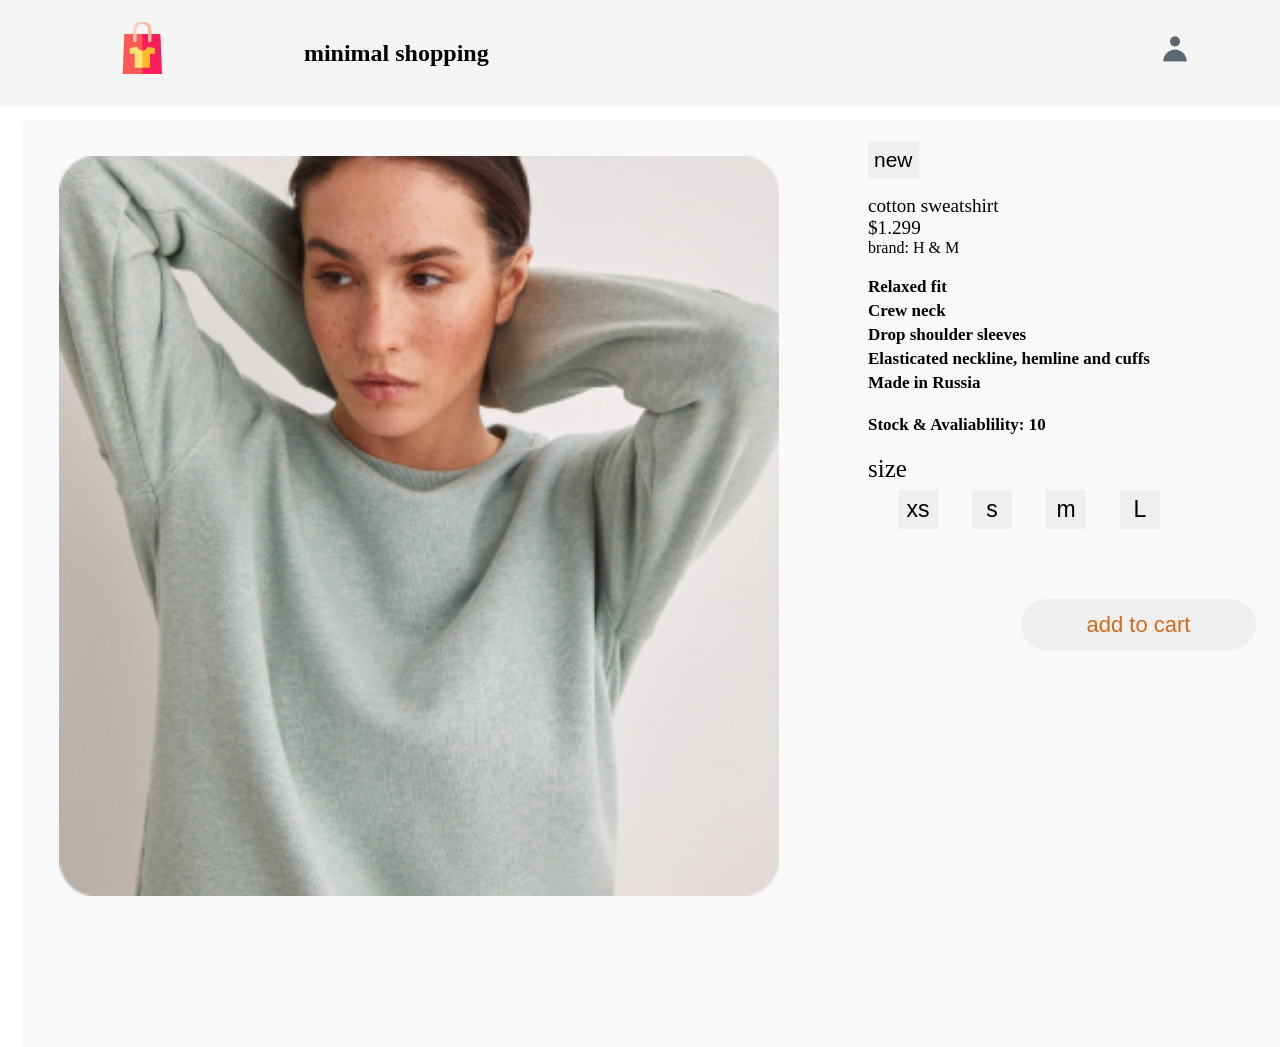
<file: single.html>
<!DOCTYPE html>
<html lang="en">
<head>
    <meta charset="UTF-8">
    <meta http-equiv="X-UA-Compatible" content="IE=edge">
    <meta name="viewport" content="width=device-width, initial-scale=1.0">
    <title>Document</title>
    <link rel="stylesheet" href="./single.css">
</head>
<body>
    <header>
        <a href="#" class="logo"><img src="./logo.png" ></a>
        <nav class="navbar">
    <h2>minimal shopping</h2>
        </nav>
        <nav class="bar">
            <a href="#" class="vector"><img src="./Vector.png" ></a>
        </nav>
      </header>

      <section class="cotton">
        <img src="./image 18.png" class="gril">
     <div class="product-gril">
        <button class="new">new</button>
        <br>
        <big>cotton sweatshirt <br> $1.299</big>
        <br>
        <p>brand: H & M</p>
        <br>
        <h4>Relaxed fit</h4>
        <h4>Crew neck</h4>
        <h4> Drop shoulder sleeves </h4>
        <h4> Elasticated neckline, hemline and cuffs</h4>
        <h4>Made in Russia</h4>

        <br>
        <h4> Stock & Avaliablility: 10</h4>

        <br>
        <p class="size">size</p>
        <button class="but">xs</button>
        <button class="but">s</button>
        <button class="but">m</button>
        <button class="but">L</button>
        <br>
        <button class="cart">add to cart</button>  
     </div>
           
     
        

      </section>
</body>
</html>
</file>
<file: single.css>
*{
    margin: 0;
    padding: 0;
    box-sizing: border-box;
    outline: none;
    border: none;
    text-decoration: none;
    transition: all .2s linear;
}
header{
    background-color: #f5f5f5;
    position: fixed;
    top: 0%;
    left: 0%;
    right: 0%;
    z-index: 1000;
    padding: 2rem 9%;
    display: flex;
    align-items: center;
    justify-content: space-between;
}
.logo{
    height: 52px;
width: 54.55px;
left: 30px;
top: 21px;
border-radius: 0px;
margin-top: -10px;

}
.navbar{
    margin-right: 542px;
}
h1{
    margin-left: 92px;
    display: inline-block;
    position: absolute;
    width: 253px;
    height: 33px;
    left: 112.55px;
    top: 36px;
    font-size: 24px;
    color: #FE8A00;
    font-weight: 500;
}
.vector{
    margin-left: 70%;
    position: absolute;
    left: 20.83%;
    right: 20.83%;
    top:36px ;
    bottom: 16.67%;
}
.cotton{
    background-color: rgba(0, 0, 0, 0.025);
    margin-top: 121px;
    position: absolute;
    width: 1397px;
    height: 926px;
    left: 21px;
    display: flex;

}
.gril{
    position: absolute;
    width: 719.75px;
    height: 740.34px;
    margin-left: 38px;
    margin-top: 35px;
}
.product-gril{
   margin-top: 21px;
    margin-left: 847px;
    width: 486px;
}
.new{
    margin-bottom: 17px;
    font-size: 21px;
    padding: 6px;
}
h4{
    
    font-weight: 800;
    font-size: 17px;
    line-height: 24px;
    font-style: normal;
}
.size{
    font-size: 25px;
    margin-bottom: 7px;
}
.but{
    margin-left: 30px;
    font-size: 23px;
    width: 40px;
    padding: 6px
}
.but:hover{
    background-color: rgb(181, 176, 176);
}
.cart{
    margin-left: 153px;
    width: 235px;
    height: 51px;
    font-size: 22px;
    border-radius: 43px;
    color: chocolate;
    margin-top: 70px;
}
</file>
